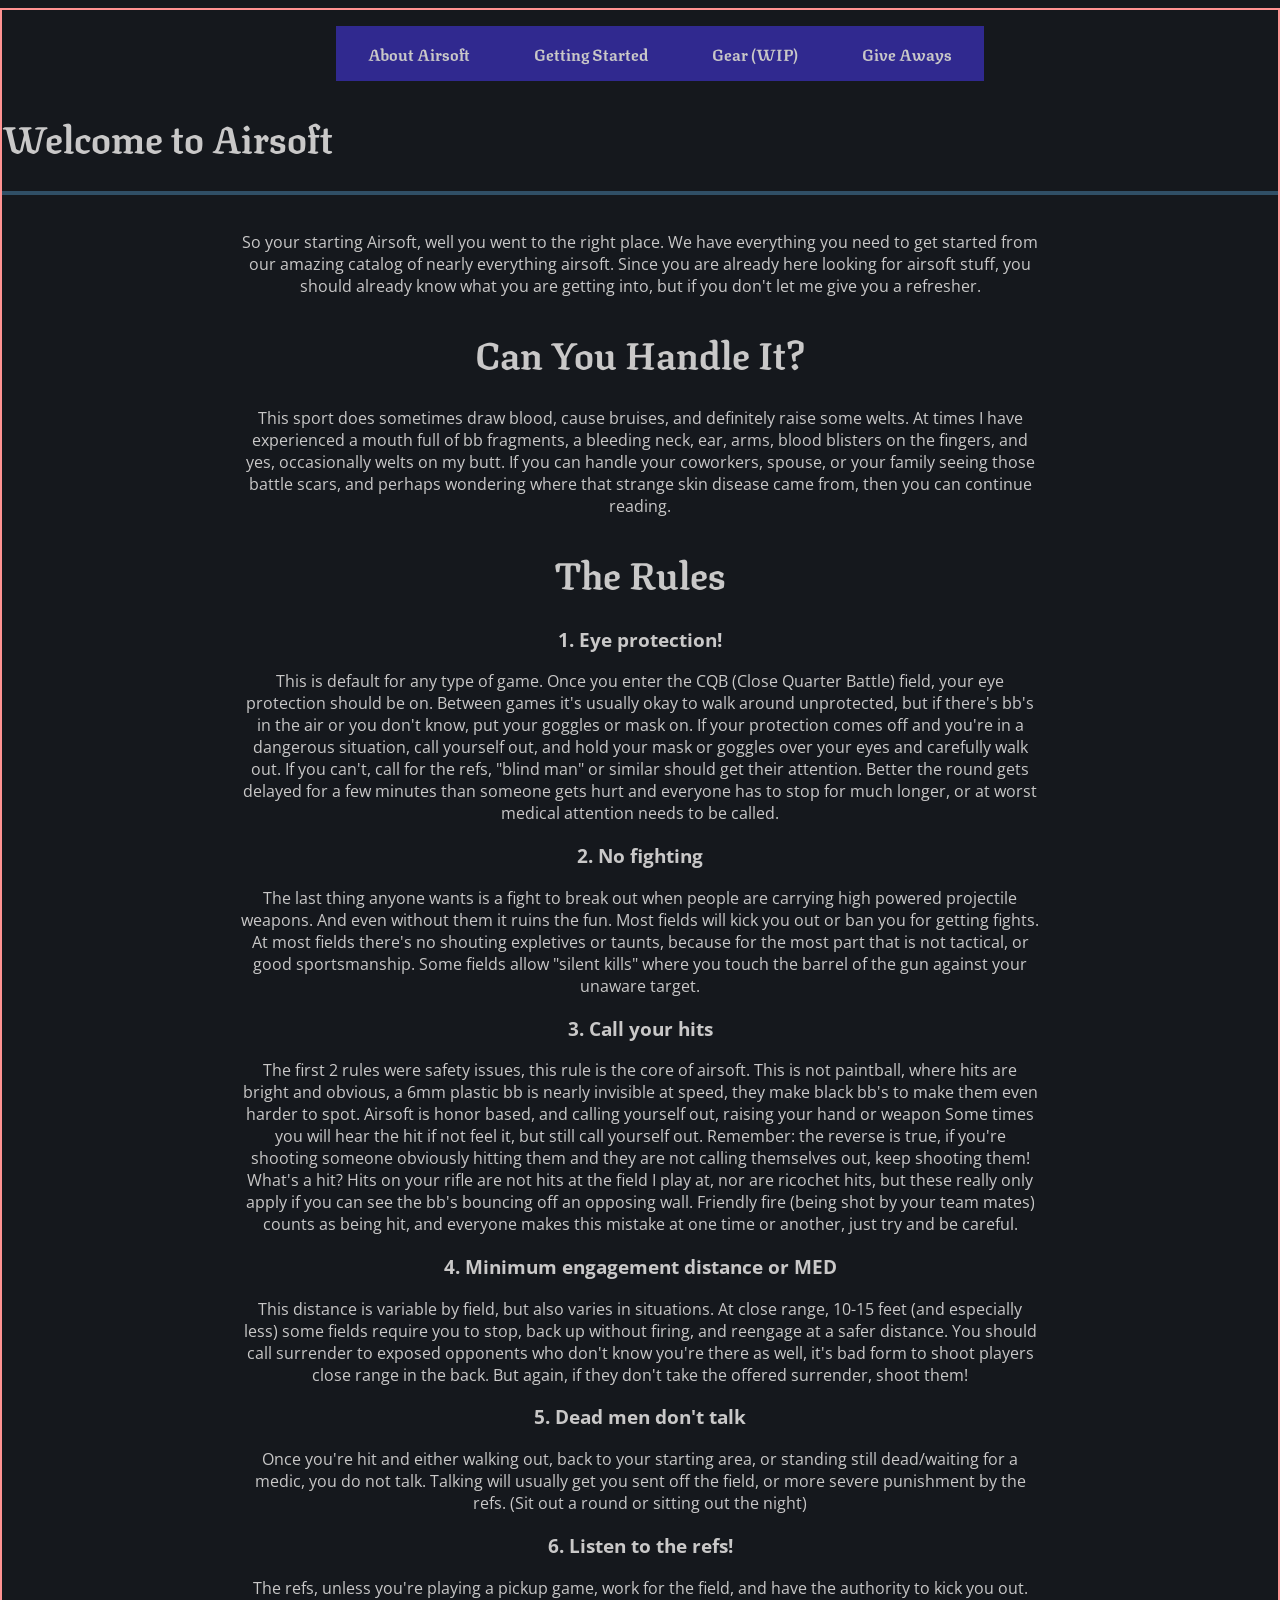
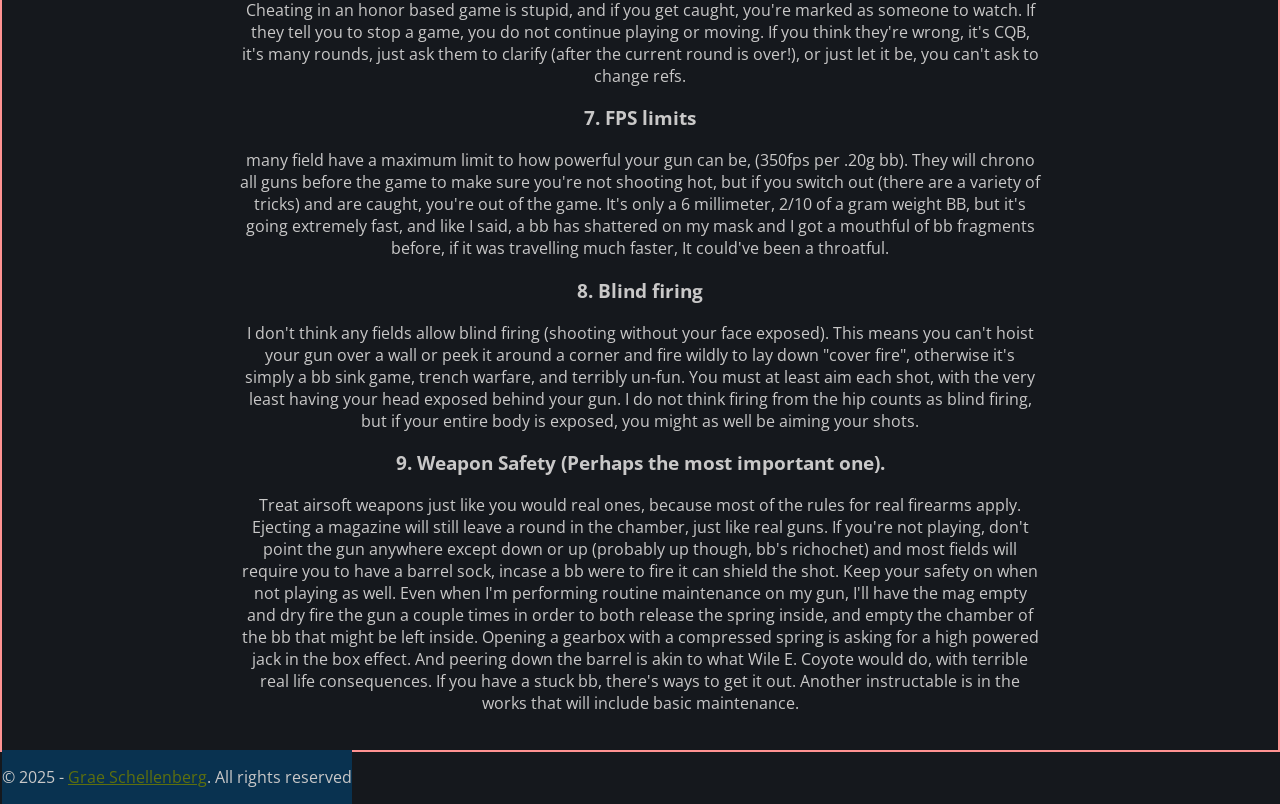
<file: G_Schellenberg_web_programmingM7/index.html>
<!DOCTYPE html>
<html lang="en">
  <!-- Start of head -->
  <head>
    <!-- Character set -->
    <meta charset="utf-8" />

    <!-- Description -->
    <meta name="description" content="An Airsoft Store" />

    <!-- helps with device sizes -->
    <meta name="viewport" content="width=device-width, inital-scale=1.0" />

    <!-- the title  -->
    <title>title</title>

    <link rel="stylesheet" href="CSS/Styles.css" />
    <link rel="preconnect" href="https://fonts.googleapis.com" />
    <link rel="preconnect" href="https://fonts.gstatic.com" crossorigin />
    <link
      href="https://fonts.googleapis.com/css2?family=Noto+Sans+Warang+Citi&family=Noto+Sans:ital,wght@0,100..900;1,100..900&family=Open+Sans:ital,wght@0,300..800;1,300..800&family=Texturina:ital,opsz,wght@0,12..72,100..900;1,12..72,100..900&display=swap"
      rel="stylesheet"
    />
    <link
      href="https://fonts.googleapis.com/css2?family=Texturina:ital,opsz,wght@0,12..72,100..900;1,12..72,100..900&display=swap"
      rel="stylesheet"
    />

    <style>
      .index {
        max-width: 800px;
        margin-left: auto;
        margin-right: auto;
        font-family: "Open Sans", serif;
      }
    </style>

    <!-- End of head -->
  </head>

  <!-- Start of Body -->

  <body class="body_content">
    <!-- header  -->
    <header class="HeaderContent">
      <!-- Navigation -->
      <nav>
        <ul>
          <li><a href="index.html">About Airsoft</a></li>
          <li><a href="Getting_Started.html">Getting Started</a></li>
          <li><a href="Gear.html">Gear (WIP)</a></li>
          <li><a href="Give_Aways.html">Give Aways</a></li>
        </ul>
      </nav>
      <h1>Welcome to Airsoft</h1>
    </header>

    <div>
      <main class="index">
        <p>
          So your starting Airsoft, well you went to the right place. We have
          everything you need to get started from our amazing catalog of nearly
          everything airsoft. Since you are already here looking for airsoft
          stuff, you should already know what you are getting into, but if you
          don't let me give you a refresher.
        </p>
        <h1>Can You Handle It?</h1>
        <p>
          This sport does sometimes draw blood, cause bruises, and definitely
          raise some welts. At times I have experienced a mouth full of bb
          fragments, a bleeding neck, ear, arms, blood blisters on the fingers,
          and yes, occasionally welts on my butt. If you can handle your
          coworkers, spouse, or your family seeing those battle scars, and
          perhaps wondering where that strange skin disease came from, then you
          can continue reading.
        </p>
        <h1>The Rules</h1>
        <h3>1. Eye protection!</h3>
        <p>
          This is default for any type of game. Once you enter the CQB (Close
          Quarter Battle) field, your eye protection should be on. Between games
          it's usually okay to walk around unprotected, but if there's bb's in
          the air or you don't know, put your goggles or mask on. If your
          protection comes off and you're in a dangerous situation, call
          yourself out, and hold your mask or goggles over your eyes and
          carefully walk out. If you can't, call for the refs, "blind man" or
          similar should get their attention. Better the round gets delayed for
          a few minutes than someone gets hurt and everyone has to stop for much
          longer, or at worst medical attention needs to be called.
        </p>
        <h3>2. No fighting</h3>
        <p>
          The last thing anyone wants is a fight to break out when people are
          carrying high powered projectile weapons. And even without them it
          ruins the fun. Most fields will kick you out or ban you for getting
          fights. At most fields there's no shouting expletives or taunts,
          because for the most part that is not tactical, or good sportsmanship.
          Some fields allow "silent kills" where you touch the barrel of the gun
          against your unaware target.
        </p>
        <h3>3. Call your hits</h3>
        <p>
          The first 2 rules were safety issues, this rule is the core of
          airsoft. This is not paintball, where hits are bright and obvious, a
          6mm plastic bb is nearly invisible at speed, they make black bb's to
          make them even harder to spot. Airsoft is honor based, and calling
          yourself out, raising your hand or weapon Some times you will hear the
          hit if not feel it, but still call yourself out. Remember: the reverse
          is true, if you're shooting someone obviously hitting them and they
          are not calling themselves out, keep shooting them! What's a hit? Hits
          on your rifle are not hits at the field I play at, nor are ricochet
          hits, but these really only apply if you can see the bb's bouncing off
          an opposing wall. Friendly fire (being shot by your team mates) counts
          as being hit, and everyone makes this mistake at one time or another,
          just try and be careful.
        </p>
        <h3>4. Minimum engagement distance or MED</h3>
        <p>
          This distance is variable by field, but also varies in situations. At
          close range, 10-15 feet (and especially less) some fields require you
          to stop, back up without firing, and reengage at a safer distance. You
          should call surrender to exposed opponents who don't know you're there
          as well, it's bad form to shoot players close range in the back. But
          again, if they don't take the offered surrender, shoot them!
        </p>
        <h3>5. Dead men don't talk</h3>
        <p>
          Once you're hit and either walking out, back to your starting area, or
          standing still dead/waiting for a medic, you do not talk. Talking will
          usually get you sent off the field, or more severe punishment by the
          refs. (Sit out a round or sitting out the night)
        </p>
        <h3>6. Listen to the refs!</h3>
        <p>
          The refs, unless you're playing a pickup game, work for the field, and
          have the authority to kick you out. Cheating in an honor based game is
          stupid, and if you get caught, you're marked as someone to watch. If
          they tell you to stop a game, you do not continue playing or moving.
          If you think they're wrong, it's CQB, it's many rounds, just ask them
          to clarify (after the current round is over!), or just let it be, you
          can't ask to change refs.
        </p>
        <h3>7. FPS limits</h3>
        <p>
          many field have a maximum limit to how powerful your gun can be,
          (350fps per .20g bb). They will chrono all guns before the game to
          make sure you're not shooting hot, but if you switch out (there are a
          variety of tricks) and are caught, you're out of the game. It's only a
          6 millimeter, 2/10 of a gram weight BB, but it's going extremely fast,
          and like I said, a bb has shattered on my mask and I got a mouthful of
          bb fragments before, if it was travelling much faster, It could've
          been a throatful.
        </p>
        <h3>8. Blind firing</h3>
        <p>
          I don't think any fields allow blind firing (shooting without your
          face exposed). This means you can't hoist your gun over a wall or peek
          it around a corner and fire wildly to lay down "cover fire", otherwise
          it's simply a bb sink game, trench warfare, and terribly un-fun. You
          must at least aim each shot, with the very least having your head
          exposed behind your gun. I do not think firing from the hip counts as
          blind firing, but if your entire body is exposed, you might as well be
          aiming your shots.
        </p>
        <h3>9. Weapon Safety (Perhaps the most important one).</h3>
        <p>
          Treat airsoft weapons just like you would real ones, because most of
          the rules for real firearms apply. Ejecting a magazine will still
          leave a round in the chamber, just like real guns. If you're not
          playing, don't point the gun anywhere except down or up (probably up
          though, bb's richochet) and most fields will require you to have a
          barrel sock, incase a bb were to fire it can shield the shot. Keep
          your safety on when not playing as well. Even when I'm performing
          routine maintenance on my gun, I'll have the mag empty and dry fire
          the gun a couple times in order to both release the spring inside, and
          empty the chamber of the bb that might be left inside. Opening a
          gearbox with a compressed spring is asking for a high powered jack in
          the box effect. And peering down the barrel is akin to what Wile E.
          Coyote would do, with terrible real life consequences. If you have a
          stuck bb, there's ways to get it out. Another instructable is in the
          works that will include basic maintenance.
        </p>
      </main>
    </div>

    <footer>
      <p>
        <!-- copyright symbol-->
        &copy; 2025 -
        <a href="mailto:gschellenberg@mymail.tstc.edu">Grae Schellenberg</a>.
        All rights reserved
      </p>
    </footer>
    <!-- End of Body -->
  </body>
</html>
</file>
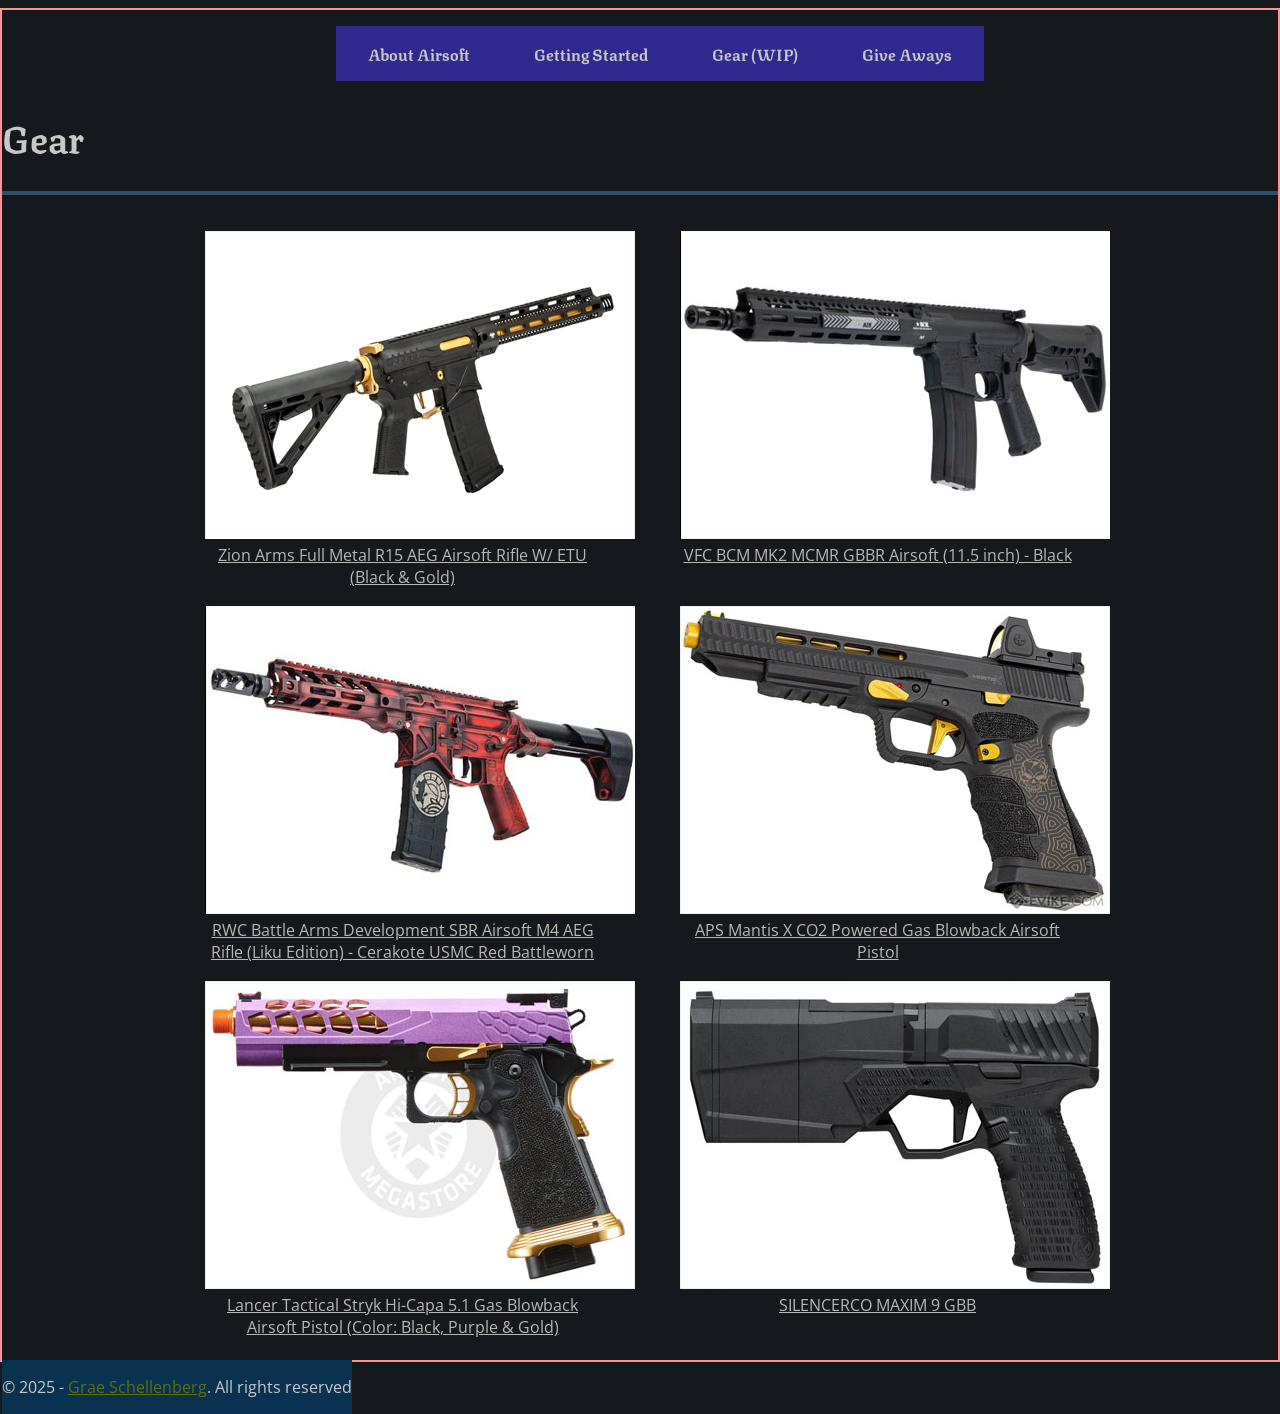
<file: G_Schellenberg_web_programmingM7/Gear.html>
<!DOCTYPE html>
<html lang="en">
  <!-- Start of head -->
  <head>
    <!-- Character set -->
    <meta charset="utf-8" />

    <!-- Description -->
    <meta name="description" content="Rifle catalog" />

    <!-- helps with device sizes -->
    <meta name="viewport" content="width=device-width, inital-scale=1.0" />

    <!-- the title  -->
    <title>title</title>

    <link rel="stylesheet" href="CSS/Styles.css" />

    <link rel="preconnect" href="https://fonts.googleapis.com" />
    <link rel="preconnect" href="https://fonts.gstatic.com" crossorigin />
    <link
      href="https://fonts.googleapis.com/css2?family=Noto+Sans+Warang+Citi&family=Noto+Sans:ital,wght@0,100..900;1,100..900&family=Open+Sans:ital,wght@0,300..800;1,300..800&family=Texturina:ital,opsz,wght@0,12..72,100..900;1,12..72,100..900&display=swap"
      rel="stylesheet"
    />
    <link
      href="https://fonts.googleapis.com/css2?family=Texturina:ital,opsz,wght@0,12..72,100..900;1,12..72,100..900&display=swap"
      rel="stylesheet"
    />

    <!-- End of head -->
  </head>

  <!-- Start of Body -->

  <body class="body_content">
    <!-- header  -->
    <header class="HeaderContent">
      <!-- Navigation -->
      <nav>
        <ul>
          <li><a href="index.html">About Airsoft</a></li>
          <li><a href="Getting_Started.html">Getting Started</a></li>
          <li><a href="Gear.html">Gear (WIP)</a></li>
          <li><a href="Give_Aways.html">Give Aways</a></li>
        </ul>
      </nav>
      <h1>Gear</h1>
    </header>

    <div>
      <main class="gunCatalog">
        <div class="guns">
          <a
            href="https://www.airsoftgi.com/product/Zion-Arms-Full-Metal-R15-AEG-Airsoft-Rifle-W-ETU-Black-Gold-69100/"
            ><figure>
              <img
                src="Images/Rifles/R15_AEG_Airsoft_Rifle_Black&Gold.webp"
                alt="Zion Arms Full Metal R15 AEG Airsoft Rifle W/ ETU Black & Gold"
              />
              <figcaption>
                Zion Arms Full Metal R15 AEG Airsoft Rifle W/ ETU (Black & Gold)
              </figcaption>
            </figure></a
          >
        </div>
        <div class="guns">
          <a
            href="http://redwolfairsoft.com/vfc-bcm-mk2-mcmr-gbbr-airsoft-11-5-inch-black.html"
            ><figure>
              <img
                src="Images/Rifles/VFC_BCM_MK2_MCMR_GBBR_Airsoft(11.5_inch)Black.jpg"
                alt="VFC BCM MK2 MCMR GBBR Airsoft (11.5 inch) - Black"
              />
              <figcaption>
                VFC BCM MK2 MCMR GBBR Airsoft (11.5 inch) - Black
              </figcaption>
            </figure></a
          >
        </div>
        <div class="guns">
          <a
            href="https://www.redwolfairsoft.com/rwc-battle-arms-development-sbr-airsoft-aeg-rifle-liku-edition-cerakote-usmc-red-battleworn.html"
            ><figure>
              <img
                src="Images/Rifles/RWC_BattleArmsDevelopment_SBR_Airsoft_M4_AEG_Rifle(Liku_Edition)-Cerakote_USMC_Red_Battleworn.jpg"
                alt="RWC Battle Arms Development SBR Airsoft M4 AEG Rifle (Liku Edition) - Cerakote USMC Red Battleworn"
              />
              <figcaption>
                RWC Battle Arms Development SBR Airsoft M4 AEG Rifle (Liku
                Edition) - Cerakote USMC Red Battleworn
              </figcaption>
            </figure></a
          >
        </div>

        <div class="guns">
          <a href="https://www.evike.com/products/41768/"
            ><figure>
              <img
                src="Images/Pistols/APS_Mantis_X_CO2_Powered_GBB_Airsoft_Pistol.jpg"
                alt="APS Mantis X CO2 Powered Gas Blowback Airsoft Pistol"
              />
              <figcaption>
                APS Mantis X CO2 Powered Gas Blowback Airsoft Pistol
              </figcaption>
            </figure></a
          >
        </div>
        <div class="guns">
          <a href="https://www.evike.com/products/41768/"
            ><figure>
              <img
                src="Images/Pistols/LancerTactical_Stryk_Hi-Capa5.1GBB_Airsoft_Pistol(Black_Purple&Gold).jpg"
                alt="Lancer Tactical Stryk Hi-Capa 5.1 Gas Blowback Airsoft Pistol (Color: Black, Purple & Gold)"
              />
              <figcaption>
                Lancer Tactical Stryk Hi-Capa 5.1 Gas Blowback Airsoft Pistol
                (Color: Black, Purple & Gold)
              </figcaption>
            </figure></a
          >
        </div>

        <div class="guns">
          <a href="https://krytac.com/krytac-silencerco-maxim9-gbb-black"
            ><figure>
              <img
                src="Images/Pistols/SILENCERCO_MAXIM_9_GBB.jpg"
                alt="SILENCERCO MAXIM 9 GBB"
              />
              <figcaption>SILENCERCO MAXIM 9 GBB</figcaption>
            </figure>
          </a>
        </div>
      </main>
    </div>

    <footer>
      <p>
        <!-- copyright symbol-->
        &copy; 2025 -
        <a href="mailto:gschellenberg@mymail.tstc.edu">Grae Schellenberg</a>.
        All rights reserved
      </p>
    </footer>
    <!-- End of Body -->
  </body>
</html>
</file>
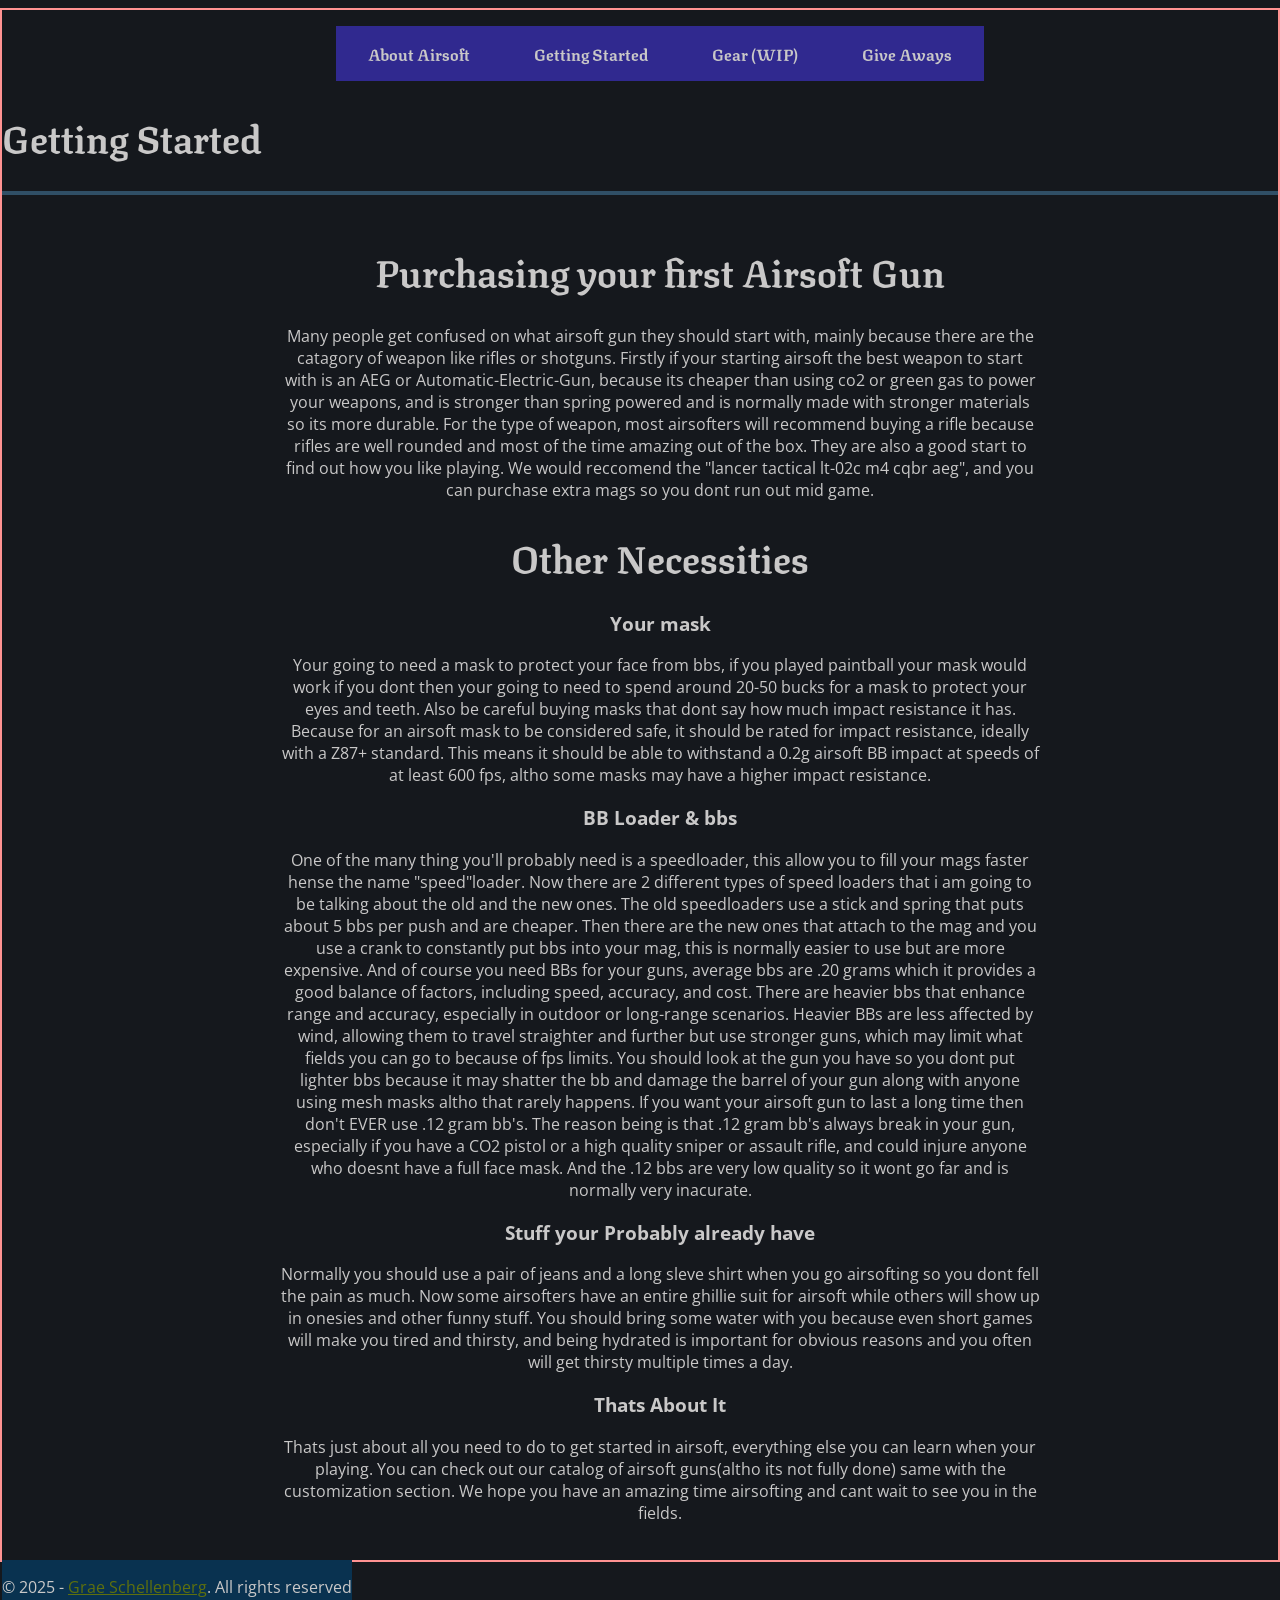
<file: G_Schellenberg_web_programmingM7/Getting_Started.html>
<!DOCTYPE html>
<html lang="en">
  <!-- Start of head -->
  <head>
    <!-- Character set -->
    <meta charset="utf-8" />

    <!-- Description -->
    <meta name="description" content="An Airsoft Store" />

    <!-- helps with device sizes -->
    <meta name="viewport" content="width=device-width, inital-scale=1.0" />

    <!-- the title  -->
    <title>title</title>

    <link rel="stylesheet" href="CSS/Styles.css" />

    <link rel="preconnect" href="https://fonts.googleapis.com" />
    <link rel="preconnect" href="https://fonts.gstatic.com" crossorigin />
    <link
      href="https://fonts.googleapis.com/css2?family=Noto+Sans+Warang+Citi&family=Noto+Sans:ital,wght@0,100..900;1,100..900&family=Open+Sans:ital,wght@0,300..800;1,300..800&family=Texturina:ital,opsz,wght@0,12..72,100..900;1,12..72,100..900&display=swap"
      rel="stylesheet"
    />
    <link
      href="https://fonts.googleapis.com/css2?family=Texturina:ital,opsz,wght@0,12..72,100..900;1,12..72,100..900&display=swap"
      rel="stylesheet"
    />

    <style>
      .gettingStarted {
        max-width: 800px;
        margin-left: auto;
        margin-right: auto;
        font-family: "Open Sans", serif;
      }
    </style>

    <!-- End of head -->
  </head>

  <!-- Start of Body -->

  <body class="body_content">
    <!-- header  -->
    <header class="HeaderContent">
      <!-- Navigation -->
      <nav>
        <ul>
          <li><a href="index.html">About Airsoft</a></li>
          <li><a href="Getting_Started.html">Getting Started</a></li>
          <li><a href="Gear.html">Gear (WIP)</a></li>
          <li><a href="Give_Aways.html">Give Aways</a></li>
        </ul>
      </nav>
      <h1>Getting Started</h1>
    </header>

    <div>
      <main class="gettingStarted">
        <ul>
          <li>
            <h1>Purchasing your first Airsoft Gun</h1>
            <p>
              Many people get confused on what airsoft gun they should start
              with, mainly because there are the catagory of weapon like rifles
              or shotguns. Firstly if your starting airsoft the best weapon to
              start with is an AEG or Automatic-Electric-Gun, because its
              cheaper than using co2 or green gas to power your weapons, and is
              stronger than spring powered and is normally made with stronger
              materials so its more durable. For the type of weapon, most
              airsofters will recommend buying a rifle because rifles are well
              rounded and most of the time amazing out of the box. They are also
              a good start to find out how you like playing. We would reccomend
              the "lancer tactical lt-02c m4 cqbr aeg", and you can purchase
              extra mags so you dont run out mid game.
            </p>
          </li>
          <li>
            <h1>Other Necessities</h1>
            <h3>Your mask</h3>
            <p>
              Your going to need a mask to protect your face from bbs, if you
              played paintball your mask would work if you dont then your going
              to need to spend around 20-50 bucks for a mask to protect your
              eyes and teeth. Also be careful buying masks that dont say how
              much impact resistance it has. Because for an airsoft mask to be
              considered safe, it should be rated for impact resistance, ideally
              with a Z87+ standard. This means it should be able to withstand a
              0.2g airsoft BB impact at speeds of at least 600 fps, altho some
              masks may have a higher impact resistance.
            </p>
          </li>
          <li>
            <h3>BB Loader & bbs</h3>
            <p>
              One of the many thing you'll probably need is a speedloader, this
              allow you to fill your mags faster hense the name "speed"loader.
              Now there are 2 different types of speed loaders that i am going
              to be talking about the old and the new ones. The old speedloaders
              use a stick and spring that puts about 5 bbs per push and are
              cheaper. Then there are the new ones that attach to the mag and
              you use a crank to constantly put bbs into your mag, this is
              normally easier to use but are more expensive. And of course you
              need BBs for your guns, average bbs are .20 grams which it
              provides a good balance of factors, including speed, accuracy, and
              cost. There are heavier bbs that enhance range and accuracy,
              especially in outdoor or long-range scenarios. Heavier BBs are
              less affected by wind, allowing them to travel straighter and
              further but use stronger guns, which may limit what fields you can
              go to because of fps limits. You should look at the gun you have
              so you dont put lighter bbs because it may shatter the bb and
              damage the barrel of your gun along with anyone using mesh masks
              altho that rarely happens. If you want your airsoft gun to last a
              long time then don't EVER use .12 gram bb's. The reason being is
              that .12 gram bb's always break in your gun, especially if you
              have a CO2 pistol or a high quality sniper or assault rifle, and
              could injure anyone who doesnt have a full face mask. And the .12
              bbs are very low quality so it wont go far and is normally very
              inacurate.
            </p>
          </li>
          <li>
            <h3>Stuff your Probably already have</h3>
            <p>
              Normally you should use a pair of jeans and a long sleve shirt
              when you go airsofting so you dont fell the pain as much. Now some
              airsofters have an entire ghillie suit for airsoft while others
              will show up in onesies and other funny stuff. You should bring
              some water with you because even short games will make you tired
              and thirsty, and being hydrated is important for obvious reasons
              and you often will get thirsty multiple times a day.
            </p>
          </li>
          <li>
            <h3>Thats About It</h3>
            <p>
              Thats just about all you need to do to get started in airsoft,
              everything else you can learn when your playing. You can check out
              our catalog of airsoft guns(altho its not fully done) same with
              the customization section. We hope you have an amazing time
              airsofting and cant wait to see you in the fields.
            </p>
          </li>
        </ul>
      </main>
    </div>

    <footer>
      <p>
        <!-- copyright symbol-->
        &copy; 2025 -
        <a href="mailto:gschellenberg@mymail.tstc.edu">Grae Schellenberg</a>.
        All rights reserved
      </p>
    </footer>
    <!-- End of Body -->
  </body>
</html>
</file>
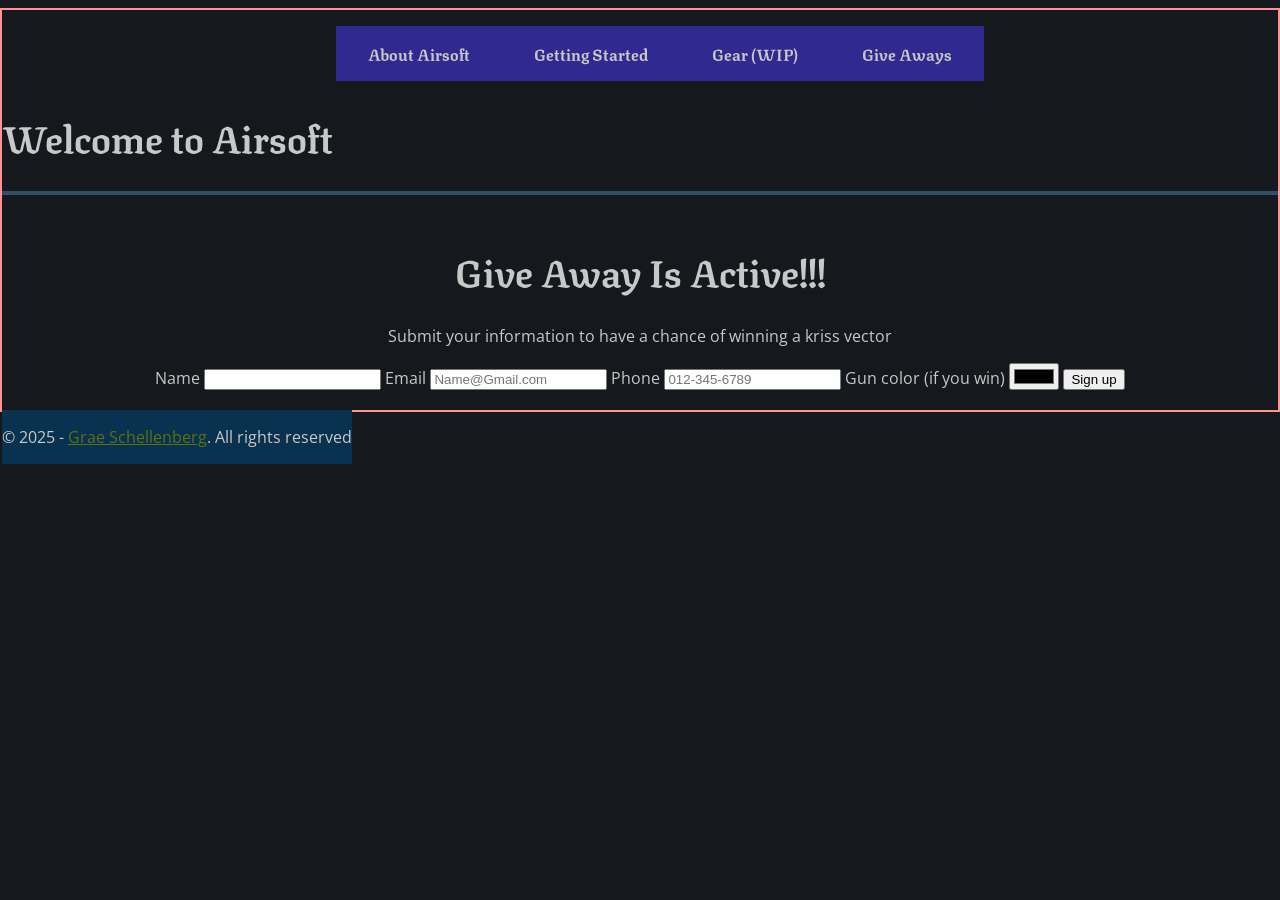
<file: G_Schellenberg_web_programmingM7/Give_Aways.html>
<!DOCTYPE html>
<html lang="en">
  <!-- Start of head -->
  <head>
    <!-- Character set -->
    <meta charset="utf-8" />

    <!-- Description -->
    <meta name="description" content="An Airsoft Store" />

    <!-- helps with device sizes -->
    <meta name="viewport" content="width=device-width, inital-scale=1.0" />

    <!-- the title  -->
    <title>title</title>

    <link rel="stylesheet" href="CSS/Styles.css" />

    <link rel="preconnect" href="https://fonts.googleapis.com" />
    <link rel="preconnect" href="https://fonts.gstatic.com" crossorigin />
    <link
      href="https://fonts.googleapis.com/css2?family=Noto+Sans+Warang+Citi&family=Noto+Sans:ital,wght@0,100..900;1,100..900&family=Open+Sans:ital,wght@0,300..800;1,300..800&family=Texturina:ital,opsz,wght@0,12..72,100..900;1,12..72,100..900&display=swap"
      rel="stylesheet"
    />
    <link
      href="https://fonts.googleapis.com/css2?family=Texturina:ital,opsz,wght@0,12..72,100..900;1,12..72,100..900&display=swap"
      rel="stylesheet"
    />

    <!-- End of head -->
  </head>

  <!-- Start of Body -->

  <body class="body_content">
    <!-- header  -->
    <header class="HeaderContent">
      <!-- Navigation -->
      <nav>
        <ul>
          <li><a href="index.html">About Airsoft</a></li>
          <li><a href="Getting_Started.html">Getting Started</a></li>
          <li><a href="Gear.html">Gear (WIP)</a></li>
          <li><a href="Give_Aways.html">Give Aways</a></li>
        </ul>
      </nav>
      <h1>Welcome to Airsoft</h1>
    </header>

    <div>
      <main>
        <h1>Give Away Is Active!!!</h1>
        <p>
          Submit your information to have a chance of winning a kriss vector
        </p>
        <form>
          <label for="name">Name</label>
          <input name="name" id="name" type="text" />
          <label for="email">Email</label>
          <input
            name="email"
            id="email"
            type="email"
            required
            placeholder="Name@Gmail.com"
          />
          <label for="Phone">Phone</label>
          <input
            name="Phone"
            id="Phone"
            type="tel"
            placeholder="012-345-6789"
          />
          <label for="Color">Gun color (if you win)</label>
          <input name="Color" id="Color" type="Color" />
          <button type="submit">Sign up</button>
        </form>
      </main>
    </div>

    <footer>
      <p>
        <!-- copyright symbol-->
        &copy; 2025 -
        <a href="mailto:gschellenberg@mymail.tstc.edu">Grae Schellenberg</a>.
        All rights reserved
      </p>
    </footer>
    <!-- End of Body -->
  </body>
</html>
</file>
<file: G_Schellenberg_web_programmingM7/CSS/Styles.css>
/* link colors */
a:link {
  color: #a3a3a3;
}

a:visited {
  color: #316a9c;
}
a:hover {
  color: #791837;
  text-decoration: none;
}
a:focus {
  color: #142836;
}
a:active {
  color: #3d4b61;
}

/* link colors in main */
main a:link {
  color: #b8b8b8;
}
main a:visited {
  color: #316a9c;
}
main a:hover {
  color: #4b49d1;
  text-decoration: none;
}
main a:focus {
  color: #5a7588;
}
main a:active {
  color: #3d4b61;
}

/* navigation link colors */
nav a:link {
  color: #c9c8c8;
  text-decoration: none;
  background-color: #30298f;
  padding-top: 15px;
  padding-bottom: 15px;
  padding-left: 32px;
  padding-right: 32px;
  font-family: "Texturina", serif;
  font-weight: bold;
}

nav a:hover {
  color: #df517e;
  background-color: #252a44;
  text-decoration: none;
}

header nav ul {
  display: flex;
  justify-content: center;
  flex-wrap: wrap;
}

nav ul li {
  list-style-type: none;
}

ul li {
  list-style-type: none;
}

li a:link {
  display: inline-block;
}

footer a:link {
  color: #5e700e;
}
footer a:visited {
  color: #257ecc;
}
footer a:hover {
  color: #b82c2c;
  text-decoration: none;
}
footer a:focus {
  color: #3f7eaa;
}
footer a:active {
  color: #1f2a3b;
}

/*list dots change*/
ul {
  list-style-type: circle;
}
/*list changes*/

/*header*/
header.HeaderContent {
  color: #c9c8c8;
  border-bottom: solid#352c2c;
  border-color: #304f66;
  border-width: 4px;
}

main {
  padding: 20px;
}

/*main body*/
.body_content {
  color: #c9c8c8;
  background-color: #15181d;
  border: solid rgb(255, 146, 146) 2px;
  font-size: 16px;
  max-width: 1500px;
  margin-left: auto;
  margin-right: auto;
  font-family: "Open Sans", serif;
}

.buttons {
  padding: 5px;
  line-height: 10px;
}

/*heading*/
h1 {
  font-size: 38px;
  font-family: "Texturina", serif;
  font-weight: bold;
  line-height: normal;
}

/*tablet*/
@media screen and (max-width: 768px) {
  .rifles {
    flex-direction: column;
  }
}

@media screen and (max-width: 480px) {
  header nav ul {
    flex-direction: column;
  }
}

.gunCatalog {
  display: flex;
  justify-content: center;
  flex-wrap: wrap;
}
div.guns {
  text-align: center;
  width: 475px;
  height: 375px;
}

div {
  text-align: center;
}
/*foot*/
footer {
  background-color: #093250;
  position: absolute;
}
</file>
